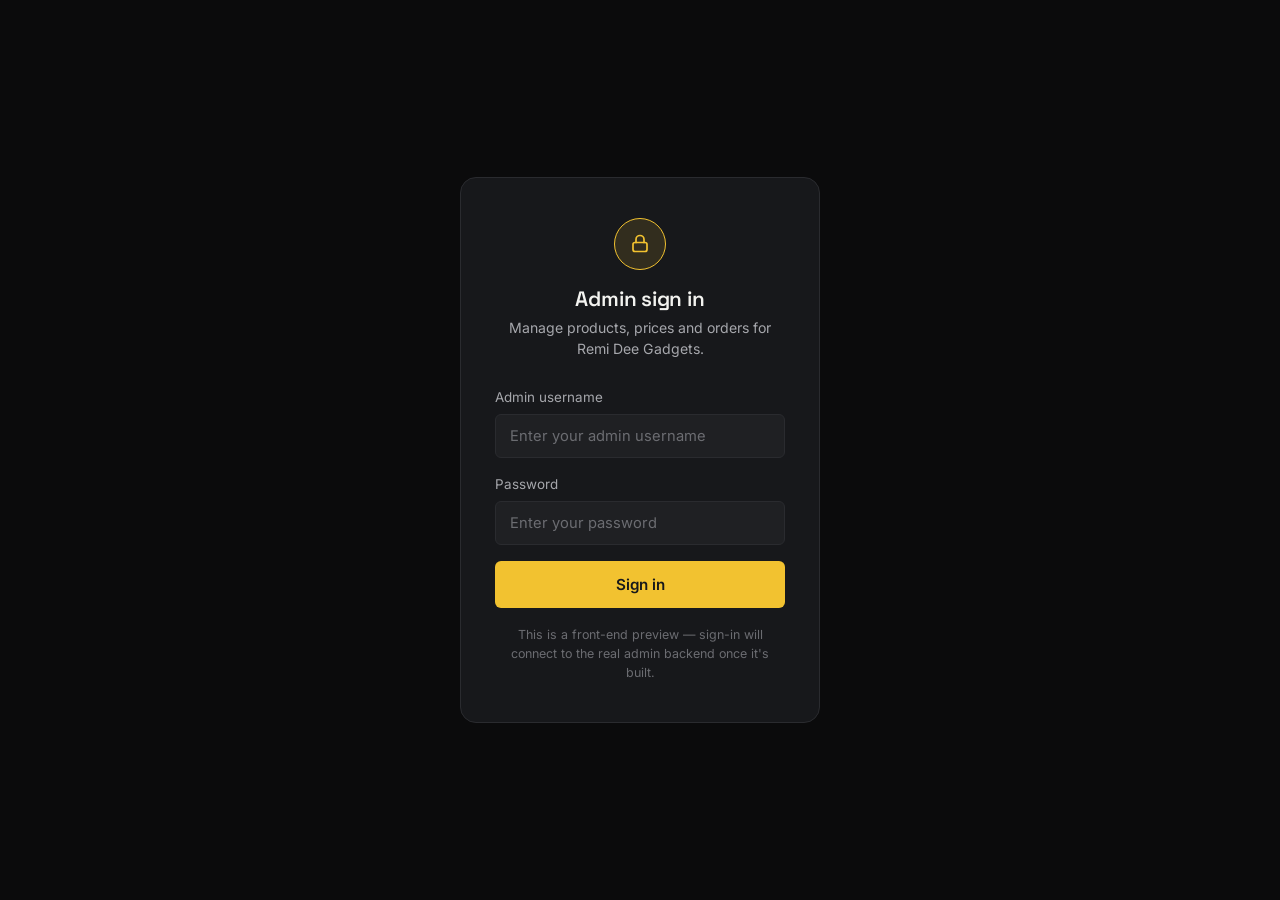
<file: admin-login.html>
<!DOCTYPE html>
<html lang="en">
<head>
<meta charset="UTF-8">
<meta name="viewport" content="width=device-width, initial-scale=1.0">
<title>Admin Login — Remi Dee Gadgets</title>
<meta name="robots" content="noindex, nofollow">
<link rel="icon" type="image/png" href="assets/logo-mark.png">
<link rel="preconnect" href="https://fonts.googleapis.com">
<link href="https://fonts.googleapis.com/css2?family=Space+Grotesk:wght@500;600;700&family=Inter:wght@400;500;600;700&display=swap" rel="stylesheet">
<link rel="stylesheet" href="css/style.css">
<style>
  /*
    This page is intentionally not linked from index.html, the nav, or the
    footer. It is reachable only by its direct URL, keeping the admin area
    separate from the customer-facing storefront as requested. Real
    authentication, sessions, and access control are wired up once the
    backend is built — this is the front-end shell only.
  */
  body { display: flex; align-items: center; justify-content: center; min-height: 100vh; }
  .admin-shell { width: 100%; max-width: 400px; padding: 20px; }
  .admin-card {
    background: var(--surface);
    border: 1px solid var(--line);
    border-radius: var(--radius-lg);
    padding: 40px 34px;
  }
  .admin-logo { display: flex; justify-content: center; margin-bottom: 26px; }
  .admin-logo img { height: 40px; }
  .admin-card h1 { font-size: 1.3rem; text-align: center; margin-bottom: 6px; }
  .admin-card p.sub { text-align: center; font-size: 0.88rem; margin-bottom: 28px; }
  .admin-badge {
    display: flex; align-items: center; justify-content: center; gap: 8px;
    width: 52px; height: 52px; border-radius: 50%;
    background: rgba(242,194,48,0.12); border: 1px solid var(--gold); color: var(--gold);
    margin: 0 auto 18px;
  }
  .admin-badge svg { width: 24px; height: 24px; }
  .field-note { font-size: 0.78rem; color: var(--ink-faint); margin-top: 18px; text-align: center; }
</style>
</head>
<body>
  <div class="admin-shell">
    <div class="admin-card">
      <div class="admin-badge" id="lock-icon"></div>
      <h1>Admin sign in</h1>
      <p class="sub">Manage products, prices and orders for Remi Dee Gadgets.</p>
      <form id="admin-login-form">
        <div class="field">
          <label for="admin-user">Admin username</label>
          <input id="admin-user" type="text" autocomplete="username" required placeholder="Enter your admin username">
        </div>
        <div class="field">
          <label for="admin-pass">Password</label>
          <input id="admin-pass" type="password" autocomplete="current-password" required placeholder="Enter your password">
        </div>
        <button type="submit" class="btn btn-primary btn-block">Sign in</button>
        <p class="field-note" id="admin-note">This is a front-end preview &mdash; sign-in will connect to the real admin backend once it's built.</p>
      </form>
    </div>
  </div>

  <script src="js/icons.js"></script>
  <script>
    document.getElementById('lock-icon').innerHTML = ICONS.lock;
    document.getElementById('admin-login-form').addEventListener('submit', function (e) {
      e.preventDefault();
      var note = document.getElementById('admin-note');
      note.textContent = 'Admin backend is not connected yet, so sign-in cannot be completed. This page is ready for that integration.';
      note.style.color = 'var(--gold)';
    });
  </script>
</body>
</html>
</file>
<file: css/style.css>
/* ==========================================================================
   Remi Dee Gadgets — Store Stylesheet
   Tokens
   -------
   Color:
     --bg        #0B0B0C   base background
     --surface   #17181B   card / panel surface
     --surface-2 #1F2023   raised surface (hover, inputs)
     --line      #2A2B2F   hairline borders
     --gold      #F2C230   primary brand accent (from flyer)
     --gold-high #FFDE59   accent hover / bright state
     --ink       #F3F3F0   primary text (off-white)
     --ink-dim   #A6A7AC   secondary text
     --ink-faint #6B6C71   tertiary / placeholder text
     --whatsapp  #25D366   WhatsApp brand green (contact CTA only)
     --danger    #E5484D   remove / error state
   Type:
     Display / headings — 'Space Grotesk' (geometric, technical character)
     Body / UI           — 'Inter'
   ========================================================================== */

:root {
  --bg: #0B0B0C;
  --surface: #17181B;
  --surface-2: #1F2023;
  --line: #2A2B2F;
  --gold: #F2C230;
  --gold-high: #FFDE59;
  --ink: #F3F3F0;
  --ink-dim: #A6A7AC;
  --ink-faint: #6B6C71;
  --whatsapp: #25D366;
  --danger: #E5484D;

  --radius-sm: 6px;
  --radius-md: 10px;
  --radius-lg: 16px;
  --container: 1240px;
  --header-h: 76px;
}

*, *::before, *::after { box-sizing: border-box; }
html { scroll-behavior: smooth; }

body {
  margin: 0;
  background: var(--bg);
  color: var(--ink);
  font-family: 'Inter', -apple-system, BlinkMacSystemFont, 'Segoe UI', sans-serif;
  line-height: 1.5;
  -webkit-font-smoothing: antialiased;
  min-height: 100vh;
}

h1, h2, h3, h4, .display {
  font-family: 'Space Grotesk', 'Inter', sans-serif;
  font-weight: 600;
  line-height: 1.1;
  margin: 0;
  letter-spacing: -0.01em;
}

p { margin: 0; color: var(--ink-dim); }
a { color: inherit; text-decoration: none; }
ul { list-style: none; margin: 0; padding: 0; }
button { font-family: inherit; }
img { max-width: 100%; display: block; }

.container {
  max-width: var(--container);
  margin: 0 auto;
  padding: 0 24px;
}

/* Focus visibility ------------------------------------------------------- */
a:focus-visible, button:focus-visible, input:focus-visible,
select:focus-visible, textarea:focus-visible {
  outline: 2px solid var(--gold);
  outline-offset: 2px;
}

@media (prefers-reduced-motion: reduce) {
  *, *::before, *::after { animation-duration: 0.001ms !important; transition-duration: 0.001ms !important; }
}

/* ==========================================================================
   Loading overlay — shown on first load and between route transitions
   ========================================================================== */
#loader {
  position: fixed;
  inset: 0;
  background: var(--bg);
  display: flex;
  align-items: center;
  justify-content: center;
  z-index: 999;
  transition: opacity 0.35s ease, visibility 0.35s ease;
}
#loader.is-hidden {
  opacity: 0;
  visibility: hidden;
  pointer-events: none;
}
.loader-mark {
  width: 64px;
  height: 64px;
  animation: mark-pulse 1.1s ease-in-out infinite;
}
@keyframes mark-pulse {
  0%, 100% { transform: scale(1); opacity: 0.55; }
  50% { transform: scale(1.12); opacity: 1; }
}
.loader-track {
  position: relative;
  display: flex;
  flex-direction: column;
  align-items: center;
  gap: 18px;
}
.loader-ring {
  position: absolute;
  top: 50%; left: 50%;
  width: 96px; height: 96px;
  margin: -48px 0 0 -48px;
  border-radius: 50%;
  border: 2px solid var(--line);
  border-top-color: var(--gold);
  animation: ring-spin 0.9s linear infinite;
}
@keyframes ring-spin { to { transform: rotate(360deg); } }

/* Route-change (lighter) loader bar --------------------------------------*/
#route-bar {
  position: fixed;
  top: 0; left: 0;
  height: 3px;
  width: 0%;
  background: var(--gold);
  z-index: 1000;
  transition: width 0.25s ease, opacity 0.25s ease;
  opacity: 0;
}
#route-bar.is-active { opacity: 1; }

/* ==========================================================================
   Header / Nav
   ========================================================================== */
.site-header {
  position: sticky;
  top: 0;
  z-index: 100;
  height: var(--header-h);
  display: flex;
  align-items: center;
  background: rgba(11,11,12,0.92);
  backdrop-filter: blur(10px);
  border-bottom: 1px solid var(--line);
}
.site-header .container {
  display: flex;
  align-items: center;
  justify-content: space-between;
  gap: 24px;
}
.brand {
  display: flex;
  align-items: center;
  gap: 10px;
  flex-shrink: 0;
}
.brand img { height: 34px; width: auto; }

.main-nav {
  display: flex;
  align-items: center;
  gap: 4px;
}
.main-nav a {
  padding: 10px 14px;
  border-radius: var(--radius-sm);
  color: var(--ink-dim);
  font-size: 0.94rem;
  transition: color 0.15s ease, background 0.15s ease;
}
.main-nav a:hover { color: var(--ink); background: var(--surface); }
.main-nav a.is-active { color: var(--gold); }

.header-actions {
  display: flex;
  align-items: center;
  gap: 10px;
}

.icon-btn {
  position: relative;
  width: 42px;
  height: 42px;
  display: flex;
  align-items: center;
  justify-content: center;
  border-radius: 50%;
  border: 1px solid var(--line);
  background: var(--surface);
  color: var(--ink);
  cursor: pointer;
  transition: border-color 0.15s ease, background 0.15s ease;
}
.icon-btn:hover { border-color: var(--gold); background: var(--surface-2); }
.icon-btn svg { width: 19px; height: 19px; }

.cart-count {
  position: absolute;
  top: -4px; right: -4px;
  min-width: 18px;
  height: 18px;
  padding: 0 4px;
  border-radius: 999px;
  background: var(--gold);
  color: #17181B;
  font-size: 0.68rem;
  font-weight: 700;
  display: flex;
  align-items: center;
  justify-content: center;
}
.cart-count[hidden] { display: none; }

.nav-toggle {
  display: none;
  width: 42px; height: 42px;
  align-items: center; justify-content: center;
  border-radius: var(--radius-sm);
  border: 1px solid var(--line);
  background: var(--surface);
  color: var(--ink);
  cursor: pointer;
}

/* ==========================================================================
   Buttons
   ========================================================================== */
.btn {
  display: inline-flex;
  align-items: center;
  justify-content: center;
  gap: 8px;
  padding: 13px 24px;
  border-radius: var(--radius-sm);
  border: 1px solid transparent;
  font-size: 0.95rem;
  font-weight: 600;
  cursor: pointer;
  transition: transform 0.12s ease, background 0.15s ease, border-color 0.15s ease, opacity 0.15s ease;
  white-space: nowrap;
}
.btn:active { transform: scale(0.98); }
.btn-primary { background: var(--gold); color: #17181B; }
.btn-primary:hover { background: var(--gold-high); }
.btn-outline { background: transparent; color: var(--ink); border-color: var(--line); }
.btn-outline:hover { border-color: var(--gold); color: var(--gold); }
.btn-ghost { background: transparent; color: var(--ink-dim); }
.btn-ghost:hover { color: var(--ink); }
.btn-block { width: 100%; }
.btn-sm { padding: 9px 16px; font-size: 0.85rem; }
.btn:disabled { opacity: 0.45; cursor: not-allowed; }
.btn-whatsapp { background: var(--whatsapp); color: #06210F; }
.btn-whatsapp:hover { filter: brightness(1.08); }

/* ==========================================================================
   Hero
   ========================================================================== */
.hero {
  position: relative;
  padding: 88px 0 72px;
  border-bottom: 1px solid var(--line);
  overflow: hidden;
}
.hero::before {
  content: "";
  position: absolute;
  top: -160px; right: -120px;
  width: 520px; height: 520px;
  background: radial-gradient(circle, rgba(242,194,48,0.16), transparent 70%);
  pointer-events: none;
}
.hero-grid {
  position: relative;
  display: grid;
  grid-template-columns: 1.1fr 0.9fr;
  gap: 48px;
  align-items: center;
}
.eyebrow-tag {
  display: inline-flex;
  align-items: center;
  gap: 8px;
  padding: 7px 14px;
  border-radius: 999px;
  background: var(--surface);
  border: 1px solid var(--line);
  color: var(--gold);
  font-size: 0.82rem;
  font-weight: 600;
  margin-bottom: 22px;
}
.eyebrow-tag .dot { width: 6px; height: 6px; border-radius: 50%; background: var(--gold); }

.hero h1 {
  font-size: clamp(2.4rem, 4.2vw, 3.6rem);
  max-width: 15ch;
  margin-bottom: 20px;
}
.hero h1 .accent { color: var(--gold); }
.hero p.lede {
  font-size: 1.1rem;
  max-width: 46ch;
  margin-bottom: 32px;
}
.hero-ctas { display: flex; gap: 14px; flex-wrap: wrap; margin-bottom: 40px; }

.hero-stats {
  display: flex;
  gap: 32px;
  flex-wrap: wrap;
}
.hero-stats .stat b {
  display: block;
  font-family: 'Space Grotesk', sans-serif;
  font-size: 1.6rem;
  color: var(--ink);
}
.hero-stats .stat span { font-size: 0.85rem; color: var(--ink-faint); }

.hero-panel {
  position: relative;
  background: linear-gradient(155deg, var(--surface), var(--surface-2));
  border: 1px solid var(--line);
  border-radius: var(--radius-lg);
  padding: 36px;
  min-height: 340px;
  display: flex;
  flex-direction: column;
  justify-content: space-between;
}
.hero-panel .device-row {
  display: flex;
  align-items: flex-end;
  gap: 16px;
  justify-content: center;
  padding: 12px 0 28px;
}
.hero-panel .device-row svg { flex-shrink: 0; }
.hero-panel .panel-caption {
  text-align: center;
}
.hero-panel .panel-caption h3 { font-size: 1.05rem; margin-bottom: 6px; }
.hero-panel .panel-caption p { font-size: 0.88rem; }

/* Trust strip -------------------------------------------------------------*/
.trust-strip {
  padding: 28px 0;
  border-bottom: 1px solid var(--line);
}
.trust-grid {
  display: grid;
  grid-template-columns: repeat(3, 1fr);
  gap: 20px;
}
.trust-item {
  display: flex;
  align-items: center;
  gap: 14px;
  padding: 6px 4px;
}
.trust-item .icon-wrap {
  width: 42px; height: 42px;
  border-radius: var(--radius-sm);
  background: var(--surface);
  border: 1px solid var(--line);
  display: flex; align-items: center; justify-content: center;
  color: var(--gold);
  flex-shrink: 0;
}
.trust-item h4 { font-size: 0.94rem; margin-bottom: 2px; }
.trust-item p { font-size: 0.82rem; }

/* ==========================================================================
   Section headings
   ========================================================================== */
.section { padding: 64px 0; }
.section-head {
  display: flex;
  align-items: flex-end;
  justify-content: space-between;
  gap: 20px;
  margin-bottom: 32px;
  flex-wrap: wrap;
}
.section-head h2 { font-size: clamp(1.5rem, 2.4vw, 2rem); }
.section-head p { margin-top: 8px; max-width: 52ch; }

/* Category chips -----------------------------------------------------------*/
.chip-row {
  display: flex;
  gap: 10px;
  flex-wrap: wrap;
}
.chip {
  padding: 9px 16px;
  border-radius: 999px;
  border: 1px solid var(--line);
  background: var(--surface);
  color: var(--ink-dim);
  font-size: 0.85rem;
  font-weight: 500;
  cursor: pointer;
  transition: all 0.15s ease;
}
.chip:hover { border-color: var(--gold); color: var(--ink); }
.chip.is-active { background: var(--gold); border-color: var(--gold); color: #17181B; font-weight: 600; }

/* Category cards ------------------------------------------------------------*/
.category-grid {
  display: grid;
  grid-template-columns: repeat(5, 1fr);
  gap: 16px;
}
.category-card {
  background: var(--surface);
  border: 1px solid var(--line);
  border-radius: var(--radius-md);
  padding: 24px 18px;
  text-align: center;
  cursor: pointer;
  transition: border-color 0.15s ease, transform 0.15s ease;
}
.category-card:hover { border-color: var(--gold); transform: translateY(-3px); }
.category-card .cat-icon {
  width: 46px; height: 46px;
  margin: 0 auto 14px;
  color: var(--gold);
}
.category-card h4 { font-size: 0.92rem; margin-bottom: 4px; }
.category-card span { font-size: 0.78rem; color: var(--ink-faint); }

/* ==========================================================================
   Product grid & cards
   ========================================================================== */
.product-grid {
  display: grid;
  grid-template-columns: repeat(4, 1fr);
  gap: 22px;
}
.product-card {
  background: var(--surface);
  border: 1px solid var(--line);
  border-radius: var(--radius-md);
  overflow: hidden;
  display: flex;
  flex-direction: column;
  transition: border-color 0.15s ease, transform 0.15s ease;
}
.product-card:hover { border-color: var(--gold); transform: translateY(-4px); }
.product-media {
  position: relative;
  aspect-ratio: 1 / 1;
  background: radial-gradient(circle at 30% 20%, #232427, #141518 70%);
  display: flex;
  align-items: center;
  justify-content: center;
  padding: 28px;
}
.product-media svg { width: 62%; height: 62%; color: var(--ink); opacity: 0.92; }
.product-badge {
  position: absolute;
  top: 12px; left: 12px;
  padding: 4px 10px;
  border-radius: 999px;
  background: rgba(242,194,48,0.14);
  border: 1px solid rgba(242,194,48,0.4);
  color: var(--gold);
  font-size: 0.7rem;
  font-weight: 700;
}
.product-badge.out {
  background: rgba(229,72,77,0.12);
  border-color: rgba(229,72,77,0.4);
  color: var(--danger);
}
.brand-tag {
  position: absolute;
  top: 12px; right: 12px;
  min-width: 26px;
  height: 26px;
  padding: 0 8px;
  border-radius: 999px;
  background: var(--surface-2);
  border: 1px solid var(--line);
  color: var(--ink);
  display: flex; align-items: center; justify-content: center;
}
.brand-tag svg { height: 13px; width: auto; max-width: 46px; }
.brand-tag img { width: 15px; height: 15px; }
.product-body {
  padding: 16px 18px 18px;
  display: flex;
  flex-direction: column;
  gap: 10px;
  flex: 1;
}
.product-cat { font-size: 0.72rem; color: var(--ink-faint); text-transform: none; }
.product-title {
  font-family: 'Space Grotesk', sans-serif;
  font-size: 1rem;
  font-weight: 600;
}
.product-foot {
  margin-top: auto;
  display: flex;
  align-items: center;
  justify-content: space-between;
  gap: 10px;
}
.price { font-family: 'Space Grotesk', sans-serif; font-size: 1.05rem; font-weight: 600; color: var(--ink); }
.price .was { font-family: 'Inter', sans-serif; font-size: 0.78rem; color: var(--ink-faint); text-decoration: line-through; margin-left: 6px; font-weight: 400; }
.add-btn {
  width: 38px; height: 38px;
  border-radius: 50%;
  border: 1px solid var(--line);
  background: var(--surface-2);
  color: var(--ink);
  display: flex; align-items: center; justify-content: center;
  cursor: pointer;
  transition: all 0.15s ease;
}
.add-btn:hover { background: var(--gold); border-color: var(--gold); color: #17181B; }
.add-btn:disabled { opacity: 0.35; cursor: not-allowed; }
.add-btn svg { width: 17px; height: 17px; }

/* ==========================================================================
   Shop layout (filters + grid)
   ========================================================================== */
.shop-layout {
  display: grid;
  grid-template-columns: 260px 1fr;
  gap: 32px;
  align-items: start;
}
.filters-panel {
  background: var(--surface);
  border: 1px solid var(--line);
  border-radius: var(--radius-md);
  padding: 22px;
  position: sticky;
  top: calc(var(--header-h) + 20px);
}
.filter-group { margin-bottom: 24px; }
.filter-group:last-child { margin-bottom: 0; }
.filter-group h4 { font-size: 0.86rem; margin-bottom: 12px; color: var(--ink-dim); text-transform: uppercase; letter-spacing: 0.04em; }
.filter-option {
  display: flex;
  align-items: center;
  gap: 10px;
  padding: 7px 0;
  font-size: 0.9rem;
  color: var(--ink-dim);
  cursor: pointer;
}
.filter-option input { accent-color: var(--gold); width: 16px; height: 16px; }
.filter-option:hover { color: var(--ink); }
.price-range input[type="range"] { width: 100%; accent-color: var(--gold); margin: 10px 0; }
.price-range .range-values { display: flex; justify-content: space-between; font-size: 0.82rem; color: var(--ink-faint); }

.shop-toolbar {
  display: flex;
  align-items: center;
  justify-content: space-between;
  gap: 16px;
  margin-bottom: 22px;
  flex-wrap: wrap;
}
.search-input-wrap {
  position: relative;
  flex: 1;
  min-width: 220px;
  max-width: 380px;
}
.search-input-wrap svg {
  position: absolute; left: 14px; top: 50%; transform: translateY(-50%);
  width: 16px; height: 16px; color: var(--ink-faint);
}
.search-input-wrap input {
  width: 100%;
  padding: 11px 14px 11px 40px;
  border-radius: var(--radius-sm);
  border: 1px solid var(--line);
  background: var(--surface);
  color: var(--ink);
  font-size: 0.9rem;
}
select.sort-select {
  padding: 11px 14px;
  border-radius: var(--radius-sm);
  border: 1px solid var(--line);
  background: var(--surface);
  color: var(--ink);
  font-size: 0.87rem;
}
.result-count { font-size: 0.85rem; color: var(--ink-faint); }
.empty-state {
  text-align: center;
  padding: 60px 20px;
  color: var(--ink-faint);
}
.empty-state h3 { color: var(--ink); margin-bottom: 8px; }

/* ==========================================================================
   Product detail
   ========================================================================== */
.breadcrumb {
  font-size: 0.85rem;
  color: var(--ink-faint);
  margin-bottom: 28px;
  display: flex;
  gap: 8px;
  flex-wrap: wrap;
}
.breadcrumb a:hover { color: var(--gold); }
.pd-layout {
  display: grid;
  grid-template-columns: 1fr 1fr;
  gap: 52px;
  align-items: start;
}
.pd-gallery {
  position: sticky;
  top: calc(var(--header-h) + 20px);
}
.pd-main-media {
  aspect-ratio: 1 / 1;
  background: radial-gradient(circle at 30% 20%, #232427, #141518 70%);
  border: 1px solid var(--line);
  border-radius: var(--radius-lg);
  display: flex; align-items: center; justify-content: center;
  padding: 60px;
  margin-bottom: 16px;
}
.pd-main-media svg { width: 65%; height: 65%; color: var(--ink); }
.pd-thumbs { display: flex; gap: 12px; }
.pd-thumb {
  width: 68px; height: 68px;
  border-radius: var(--radius-sm);
  border: 1px solid var(--line);
  background: var(--surface);
  display: flex; align-items: center; justify-content: center;
  cursor: pointer;
}
.pd-thumb.is-active { border-color: var(--gold); }
.pd-thumb svg { width: 60%; height: 60%; color: var(--ink-dim); }

.pd-brand-row { display: flex; align-items: center; gap: 10px; margin-bottom: 14px; }
.pd-brand-row .brand-tag { position: static; min-width: 24px; height: 24px; padding: 0 8px; }
.pd-brand-row span { font-size: 0.85rem; color: var(--ink-faint); }
.pd-title { font-size: clamp(1.6rem, 2.6vw, 2.1rem); margin-bottom: 14px; }
.pd-price-row { display: flex; align-items: baseline; gap: 12px; margin-bottom: 8px; }
.pd-price-row .price { font-size: 1.7rem; }
.stock-note { font-size: 0.85rem; margin-bottom: 24px; }
.stock-note.in { color: var(--gold); }
.stock-note.out { color: var(--danger); }
.pd-desc { margin-bottom: 26px; font-size: 0.96rem; }

.spec-table { border-top: 1px solid var(--line); margin-bottom: 28px; }
.spec-row {
  display: grid;
  grid-template-columns: 160px 1fr;
  padding: 13px 0;
  border-bottom: 1px solid var(--line);
  font-size: 0.9rem;
}
.spec-row span:first-child { color: var(--ink-faint); }

.qty-row { display: flex; align-items: center; gap: 16px; margin-bottom: 20px; }
.qty-stepper {
  display: flex;
  align-items: center;
  border: 1px solid var(--line);
  border-radius: var(--radius-sm);
  overflow: hidden;
}
.qty-stepper button {
  width: 40px; height: 40px;
  background: var(--surface);
  border: none;
  color: var(--ink);
  font-size: 1.1rem;
  cursor: pointer;
}
.qty-stepper button:hover { background: var(--surface-2); color: var(--gold); }
.qty-stepper span {
  width: 44px;
  text-align: center;
  font-weight: 600;
}
.pd-actions { display: flex; gap: 14px; margin-bottom: 30px; flex-wrap: wrap; }
.pd-actions .btn { flex: 1; min-width: 160px; }

.assurance-row {
  display: flex;
  gap: 22px;
  flex-wrap: wrap;
  padding-top: 22px;
  border-top: 1px solid var(--line);
}
.assurance-row .trust-item { flex: 1; min-width: 160px; }

/* ==========================================================================
   Cart page
   ========================================================================== */
.cart-layout {
  display: grid;
  grid-template-columns: 1fr 360px;
  gap: 36px;
  align-items: start;
}
.cart-list { display: flex; flex-direction: column; gap: 16px; }
.cart-row {
  display: grid;
  grid-template-columns: 84px 1fr auto;
  gap: 16px;
  align-items: center;
  background: var(--surface);
  border: 1px solid var(--line);
  border-radius: var(--radius-md);
  padding: 16px;
}
.cart-row .thumb {
  width: 84px; height: 84px;
  border-radius: var(--radius-sm);
  background: radial-gradient(circle at 30% 20%, #232427, #141518 70%);
  display: flex; align-items: center; justify-content: center;
}
.cart-row .thumb svg { width: 60%; height: 60%; color: var(--ink-dim); }
.cart-row .info h4 { font-size: 0.98rem; margin-bottom: 4px; }
.cart-row .info p { font-size: 0.82rem; }
.cart-row .side { display: flex; flex-direction: column; align-items: flex-end; gap: 10px; }
.cart-row .remove-link {
  font-size: 0.8rem;
  color: var(--ink-faint);
  cursor: pointer;
  display: flex;
  align-items: center;
  gap: 5px;
}
.cart-row .remove-link:hover { color: var(--danger); }
.cart-row .remove-link svg { width: 14px; height: 14px; }
.cart-row .qty-stepper button { width: 32px; height: 32px; }

.summary-card {
  background: var(--surface);
  border: 1px solid var(--line);
  border-radius: var(--radius-md);
  padding: 24px;
  position: sticky;
  top: calc(var(--header-h) + 20px);
}
.summary-card h3 { font-size: 1.1rem; margin-bottom: 20px; }
.summary-line {
  display: flex;
  justify-content: space-between;
  font-size: 0.92rem;
  padding: 10px 0;
  color: var(--ink-dim);
}
.summary-line.total {
  border-top: 1px solid var(--line);
  margin-top: 6px;
  padding-top: 16px;
  color: var(--ink);
  font-weight: 600;
  font-size: 1.05rem;
}
.promo-row { display: flex; gap: 8px; margin: 16px 0; }
.promo-row input {
  flex: 1;
  padding: 10px 12px;
  border-radius: var(--radius-sm);
  border: 1px solid var(--line);
  background: var(--surface-2);
  color: var(--ink);
  font-size: 0.86rem;
}

.empty-cart { text-align: center; padding: 80px 20px; }
.empty-cart svg { width: 56px; height: 56px; color: var(--ink-faint); margin: 0 auto 20px; }
.empty-cart h3 { margin-bottom: 8px; }
.empty-cart p { margin-bottom: 26px; }

/* ==========================================================================
   Checkout
   ========================================================================== */
.checkout-layout {
  display: grid;
  grid-template-columns: 1fr 380px;
  gap: 36px;
  align-items: start;
}
.form-card {
  background: var(--surface);
  border: 1px solid var(--line);
  border-radius: var(--radius-md);
  padding: 28px;
}
.form-card h3 { font-size: 1.05rem; margin-bottom: 20px; }
.form-card + .form-card { margin-top: 20px; }
.field-grid {
  display: grid;
  grid-template-columns: 1fr 1fr;
  gap: 16px;
}
.field { display: flex; flex-direction: column; gap: 7px; margin-bottom: 16px; }
.field.full { grid-column: 1 / -1; }
.field label { font-size: 0.84rem; color: var(--ink-dim); }
.field input, .field textarea, .field select {
  padding: 12px 14px;
  border-radius: var(--radius-sm);
  border: 1px solid var(--line);
  background: var(--surface-2);
  color: var(--ink);
  font-size: 0.92rem;
  font-family: inherit;
}
.field textarea { resize: vertical; min-height: 80px; }
.field input::placeholder, .field textarea::placeholder { color: var(--ink-faint); }

.pay-option {
  display: flex;
  align-items: flex-start;
  gap: 14px;
  padding: 16px;
  border: 1px solid var(--line);
  border-radius: var(--radius-sm);
  margin-bottom: 12px;
  cursor: pointer;
}
.pay-option.is-active { border-color: var(--gold); background: rgba(242,194,48,0.06); }
.pay-option input { margin-top: 3px; accent-color: var(--gold); }
.pay-option h4 { font-size: 0.94rem; margin-bottom: 3px; }
.pay-option p { font-size: 0.82rem; }
.pay-option .soon-tag {
  margin-left: 8px;
  font-size: 0.68rem;
  padding: 2px 8px;
  border-radius: 999px;
  background: var(--surface-2);
  color: var(--ink-faint);
  border: 1px solid var(--line);
}

.order-item-row {
  display: flex;
  justify-content: space-between;
  gap: 10px;
  font-size: 0.87rem;
  padding: 10px 0;
  border-bottom: 1px solid var(--line);
  color: var(--ink-dim);
}
.order-item-row span:first-child { color: var(--ink); }

/* Confirmation modal --------------------------------------------------------*/
.modal-overlay {
  position: fixed;
  inset: 0;
  background: rgba(5,5,6,0.72);
  display: flex;
  align-items: center;
  justify-content: center;
  z-index: 500;
  padding: 20px;
}
.modal-overlay[hidden] { display: none; }
.modal-card {
  background: var(--surface);
  border: 1px solid var(--line);
  border-radius: var(--radius-lg);
  padding: 40px;
  max-width: 440px;
  width: 100%;
  text-align: center;
}
.modal-check {
  width: 60px; height: 60px;
  border-radius: 50%;
  background: rgba(242,194,48,0.14);
  border: 1px solid var(--gold);
  color: var(--gold);
  display: flex; align-items: center; justify-content: center;
  margin: 0 auto 22px;
}
.modal-check svg { width: 28px; height: 28px; }
.modal-card h3 { margin-bottom: 10px; }
.modal-card p { margin-bottom: 28px; }
.modal-order-id {
  font-family: 'Space Grotesk', sans-serif;
  color: var(--gold);
  font-weight: 600;
}

/* ==========================================================================
   Contact strip / footer
   ========================================================================== */
.contact-strip {
  background: var(--surface);
  border-top: 1px solid var(--line);
  border-bottom: 1px solid var(--line);
  padding: 40px 0;
}
.contact-grid {
  display: grid;
  grid-template-columns: repeat(3, 1fr);
  gap: 24px;
}
.contact-card { display: flex; gap: 14px; align-items: flex-start; }
.contact-card .icon-wrap {
  width: 44px; height: 44px;
  border-radius: var(--radius-sm);
  background: var(--surface-2);
  border: 1px solid var(--line);
  display: flex; align-items: center; justify-content: center;
  color: var(--gold);
  flex-shrink: 0;
}
.contact-card h4 { font-size: 0.92rem; margin-bottom: 4px; }
.contact-card p { font-size: 0.86rem; }
.contact-card a:hover { color: var(--gold); }

.site-footer { padding: 56px 0 28px; }
.footer-grid {
  display: grid;
  grid-template-columns: 1.4fr 1fr 1fr 1fr;
  gap: 32px;
  padding-bottom: 40px;
  border-bottom: 1px solid var(--line);
  margin-bottom: 24px;
}
.footer-brand img { height: 30px; margin-bottom: 14px; }
.footer-brand p { font-size: 0.88rem; max-width: 32ch; margin-bottom: 18px; }
.footer-socials { display: flex; gap: 10px; }
.footer-socials a {
  width: 36px; height: 36px;
  border-radius: 50%;
  border: 1px solid var(--line);
  display: flex; align-items: center; justify-content: center;
  color: var(--ink-dim);
}
.footer-socials a:hover { border-color: var(--gold); color: var(--gold); }
.footer-socials svg { width: 16px; height: 16px; }
.footer-col h4 { font-size: 0.86rem; margin-bottom: 16px; color: var(--ink); }
.footer-col a, .footer-col li { font-size: 0.88rem; color: var(--ink-dim); display: block; padding: 6px 0; }
.footer-col a:hover { color: var(--gold); }
.footer-bottom {
  display: flex;
  justify-content: space-between;
  align-items: center;
  font-size: 0.82rem;
  color: var(--ink-faint);
  flex-wrap: wrap;
  gap: 10px;
}

/* ==========================================================================
   Toast
   ========================================================================== */
#toast {
  position: fixed;
  bottom: 26px;
  left: 50%;
  transform: translateX(-50%) translateY(20px);
  background: var(--surface-2);
  border: 1px solid var(--gold);
  color: var(--ink);
  padding: 13px 20px;
  border-radius: var(--radius-sm);
  font-size: 0.88rem;
  display: flex;
  align-items: center;
  gap: 10px;
  z-index: 600;
  opacity: 0;
  pointer-events: none;
  transition: opacity 0.25s ease, transform 0.25s ease;
}
#toast.is-visible { opacity: 1; transform: translateX(-50%) translateY(0); pointer-events: auto; }
#toast svg { width: 17px; height: 17px; color: var(--gold); flex-shrink: 0; }

/* ==========================================================================
   Responsive
   ========================================================================== */
@media (max-width: 1080px) {
  .product-grid { grid-template-columns: repeat(3, 1fr); }
  .category-grid { grid-template-columns: repeat(3, 1fr); }
  .footer-grid { grid-template-columns: 1fr 1fr; }
}

@media (max-width: 900px) {
  .main-nav { display: none; }
  .nav-toggle { display: flex; }
  .hero-grid { grid-template-columns: 1fr; }
  .hero-panel { order: -1; }
  .trust-grid { grid-template-columns: 1fr; }
  .contact-grid { grid-template-columns: 1fr; }
  .shop-layout { grid-template-columns: 1fr; }
  .filters-panel { position: static; }
  .pd-layout { grid-template-columns: 1fr; }
  .pd-gallery { position: static; }
  .cart-layout { grid-template-columns: 1fr; }
  .checkout-layout { grid-template-columns: 1fr; }
  .summary-card { position: static; }
}

@media (max-width: 640px) {
  .product-grid { grid-template-columns: repeat(2, 1fr); }
  .category-grid { grid-template-columns: repeat(2, 1fr); }
  .footer-grid { grid-template-columns: 1fr; }
  .section { padding: 44px 0; }
  .hero { padding: 56px 0 48px; }
  .cart-row { grid-template-columns: 64px 1fr; }
  .cart-row .side { grid-column: 1 / -1; flex-direction: row; justify-content: space-between; align-items: center; }
  .field-grid { grid-template-columns: 1fr; }
}

/* Mobile nav drawer ---------------------------------------------------------*/
.mobile-nav {
  position: fixed;
  inset: var(--header-h) 0 0 0;
  background: var(--bg);
  z-index: 90;
  padding: 24px;
  transform: translateX(100%);
  transition: transform 0.25s ease;
  overflow-y: auto;
}
.mobile-nav.is-open { transform: translateX(0); }
.mobile-nav a {
  display: block;
  padding: 16px 4px;
  font-size: 1.1rem;
  border-bottom: 1px solid var(--line);
  color: var(--ink-dim);
}
.mobile-nav a.is-active { color: var(--gold); }
</file>
